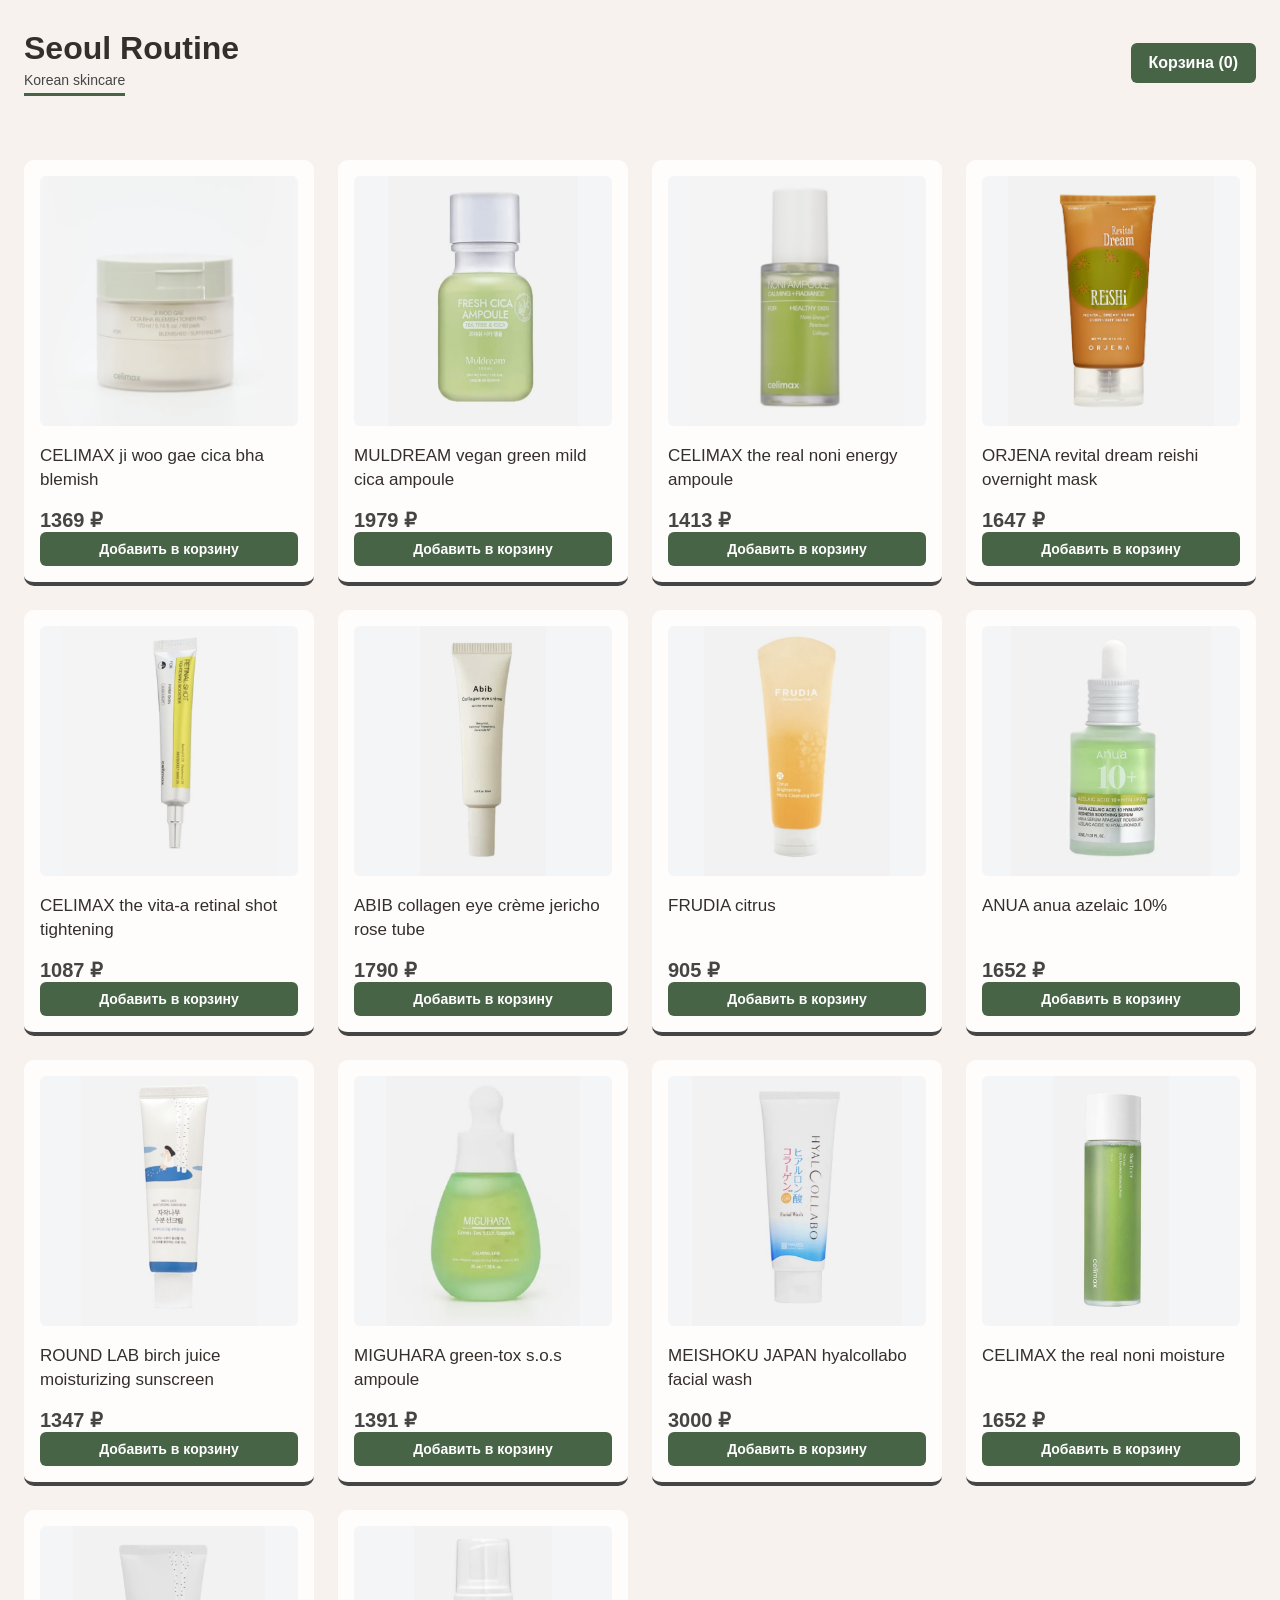
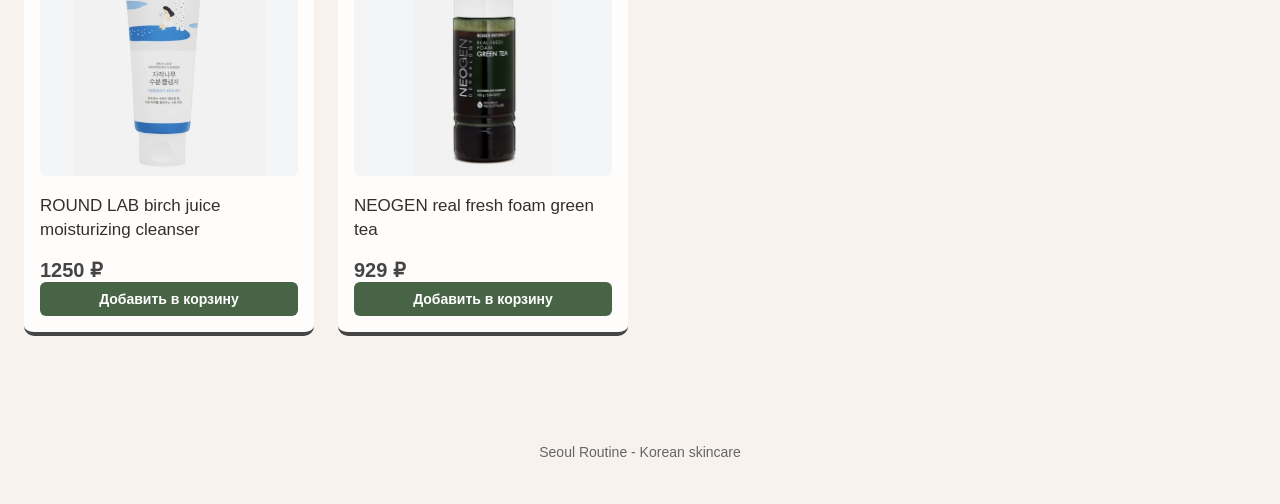
<file: index.html>
<!DOCTYPE html>
<html lang="ru">
<head>
  <meta charset="UTF-8">
  <meta name="viewport" content="width=device-width, initial-scale=1.0">

  <title>Seoul Routine - Korean Skincare</title>

  <link rel="stylesheet" href="css/style.css">
</head>

<body>

<header>
  <div class="brand">
    <h1>Seoul Routine</h1>
    <p>Korean skincare</p>
  </div>
  <a href="cart.html">
    Корзина (<span id="cart-count">0</span>)
  </a>
</header>

<main>

  <section class="catalog">

    <div class="product-list">

      <article class="product-card" data-id="1">
        <img src="images/celimax-cica-bha.jpg"
             alt="CELIMAX ji woo gae cica bha blemish">
        <h3>CELIMAX ji woo gae cica bha blemish</h3>
        <p class="product-price">1369 ₽</p>
        <button type="button">Добавить в корзину</button>
      </article>

      <article class="product-card" data-id="2">
        <img src="images/muldream-cica-ampoule.jpg"
             alt="MULDREAM vegan green mild cica ampoule">
        <h3>MULDREAM vegan green mild cica ampoule</h3>
        <p class="product-price">1979 ₽</p>
        <button type="button">Добавить в корзину</button>
      </article>

      <article class="product-card" data-id="3">
        <img src="images/celimax-noni-energy.jpg"
             alt="CELIMAX the real noni energy ampoule">
        <h3>CELIMAX the real noni energy ampoule</h3>
        <p class="product-price">1413 ₽</p>
        <button type="button">Добавить в корзину</button>
      </article>

      <article class="product-card" data-id="4">
        <img src="images/orjena-reishi-mask.jpg"
             alt="ORJENA revital dream reishi overnight mask">
        <h3>ORJENA revital dream reishi overnight mask</h3>
        <p class="product-price">1647 ₽</p>
        <button type="button">Добавить в корзину</button>
      </article>

      <article class="product-card" data-id="5">
        <img src="images/celimax-retinal-shot.jpg"
             alt="CELIMAX the vita-a retinal shot tightening">
        <h3>CELIMAX the vita-a retinal shot tightening</h3>
        <p class="product-price">1087 ₽</p>
        <button type="button">Добавить в корзину</button>
      </article>

      <article class="product-card" data-id="6">
        <img src="images/abib-eye-creme.jpg"
             alt="ABIB collagen eye crème jericho rose tube">
        <h3>ABIB collagen eye crème jericho rose tube</h3>
        <p class="product-price">1790 ₽</p>
        <button type="button">Добавить в корзину</button>
      </article>

      <article class="product-card" data-id="7">
        <img src="images/frudia-citrus.jpg"
             alt="FRUDIA citrus">
        <h3>FRUDIA citrus</h3>
        <p class="product-price">905 ₽</p>
        <button type="button">Добавить в корзину</button>
      </article>

      <article class="product-card" data-id="8">
        <img src="images/anua-azelaic.jpg"
             alt="ANUA anua azelaic 10%">
        <h3>ANUA anua azelaic 10%</h3>
        <p class="product-price">1652 ₽</p>
        <button type="button">Добавить в корзину</button>
      </article>

      <article class="product-card" data-id="9">
        <img src="images/roundlab-sunscreen.jpg"
             alt="ROUND LAB birch juice moisturizing sunscreen">
        <h3>ROUND LAB birch juice moisturizing sunscreen</h3>
        <p class="product-price">1347 ₽</p>
        <button type="button">Добавить в корзину</button>
      </article>

      <article class="product-card" data-id="10">
        <img src="images/miguhara-green-tox.jpg"
             alt="MIGUHARA green-tox s.o.s ampoule">
        <h3>MIGUHARA green-tox s.o.s ampoule</h3>
        <p class="product-price">1391 ₽</p>
        <button type="button">Добавить в корзину</button>
      </article>

      <article class="product-card" data-id="11">
        <img src="images/meishoku-facial-wash.jpg"
             alt="MEISHOKU JAPAN hyalcollabo facial wash">
        <h3>MEISHOKU JAPAN hyalcollabo facial wash</h3>
        <p class="product-price">3000 ₽</p>
        <button type="button">Добавить в корзину</button>
      </article>

      <article class="product-card" data-id="12">
        <img src="images/celimax-noni-moisture.jpg"
             alt="CELIMAX the real noni moisture">
        <h3>CELIMAX the real noni moisture</h3>
        <p class="product-price">1652 ₽</p>
        <button type="button">Добавить в корзину</button>
      </article>

      <article class="product-card" data-id="13">
        <img src="images/roundlab-cleanser.jpg"
             alt="ROUND LAB birch juice moisturizing cleanser">
        <h3>ROUND LAB birch juice moisturizing cleanser</h3>
        <p class="product-price">1250 ₽</p>
        <button type="button">Добавить в корзину</button>
      </article>

      <article class="product-card" data-id="14">
        <img src="images/neogen-green-tea.jpg"
             alt="NEOGEN real fresh foam green tea">
        <h3>NEOGEN real fresh foam green tea</h3>
        <p class="product-price">929 ₽</p>
        <button type="button">Добавить в корзину</button>
      </article>

    </div>
  </section>

</main>

<footer>
  <p>Seoul Routine - Korean skincare</p>
</footer>

<script src="js/script.js"></script>

</body>
</html>
</file>
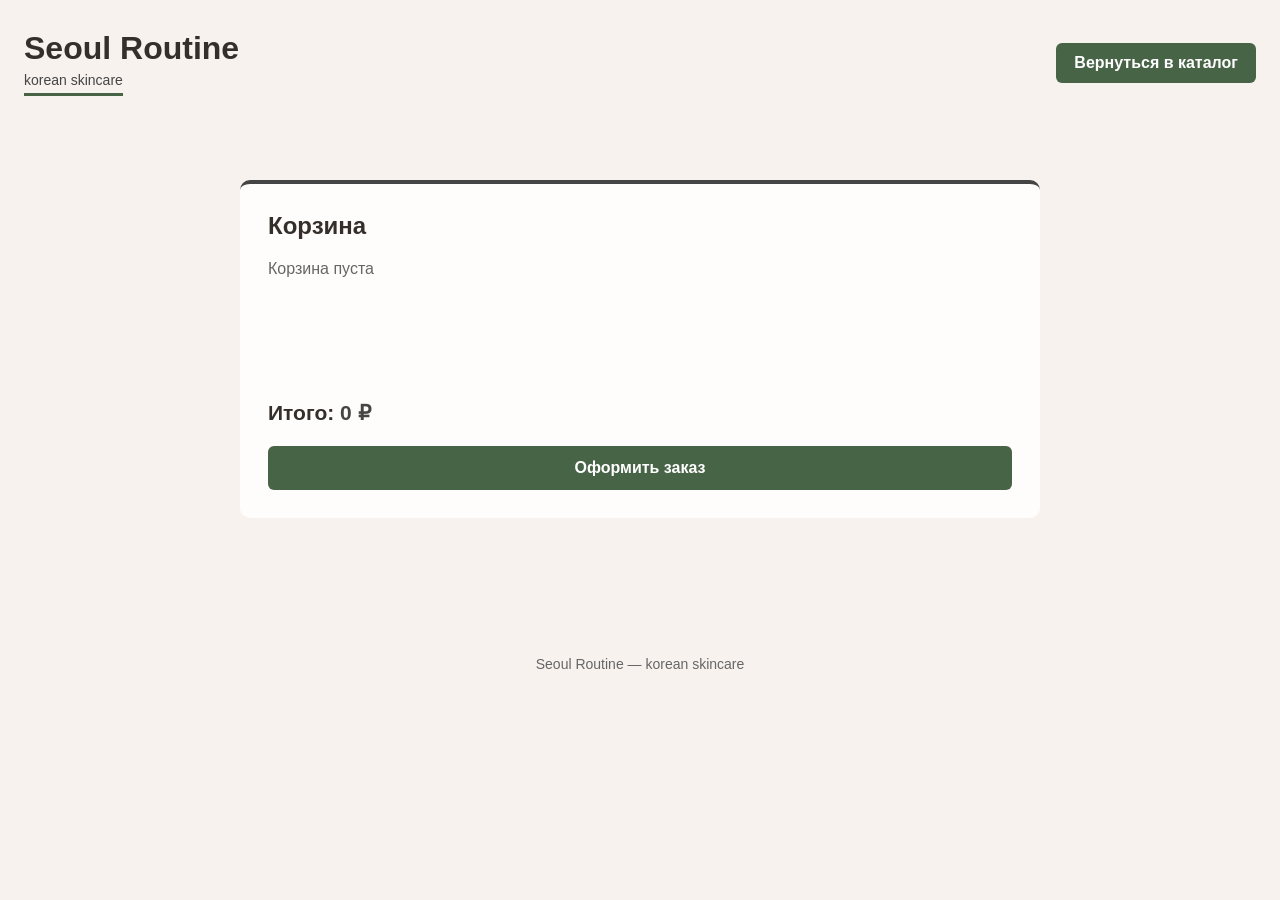
<file: cart.html>
<!DOCTYPE html>
<html lang="ru">

<head>
    <meta charset="UTF-8">
    <meta name="viewport" content="width=device-width, initial-scale=1.0">

    <title>Корзина — Seoul Routine</title>

    <link rel="stylesheet" href="css/style.css">
</head>

<body>

<header>
    <div class="brand">
        <h1>Seoul Routine</h1>
        <p>korean skincare</p>
    </div>

    <a href="index.html">Вернуться в каталог</a>
</header>

<main>

    <section class="cart">

        <h2>Корзина</h2>

        <div class="cart-items">
            <p>Корзина пуста</p>
        </div>

        <p class="cart-total">
            Итого: <span>0 ₽</span>
        </p>

        <a href="checkout.html" class="checkout-button">
            Оформить заказ
        </a>

    </section>

</main>

<footer>
    <p>Seoul Routine — korean skincare</p>
</footer>

<script src="js/cart.js"></script>

</body>
</html>
</file>
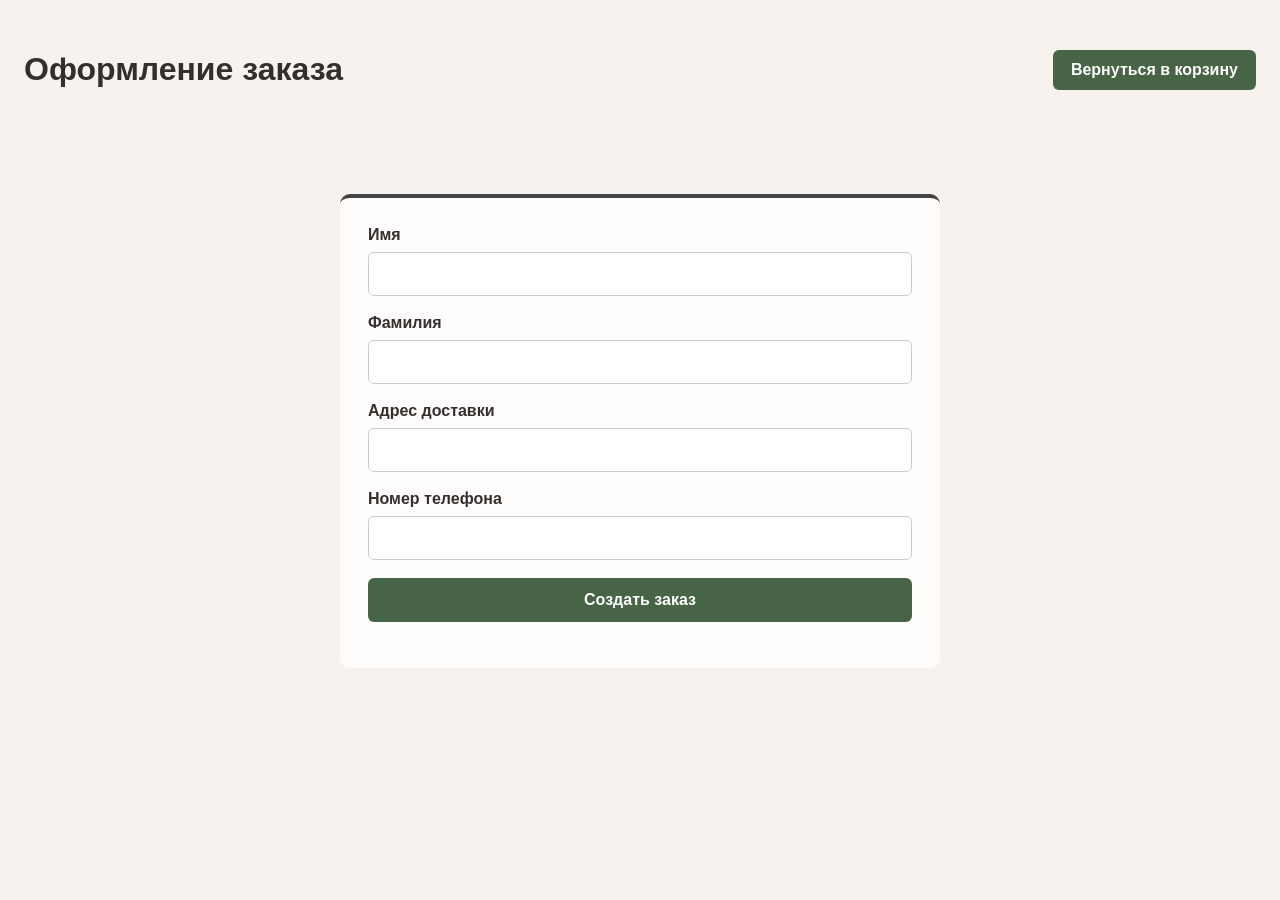
<file: checkout.html>
<!DOCTYPE html>
<html lang="ru">

<head>
    <meta charset="UTF-8">
    <meta name="viewport" content="width=device-width, initial-scale=1.0">

    <title>Оформление заказа - Seoul Routine</title>

    <link rel="stylesheet" href="css/style.css">
</head>

<body>

<header>
    <h1>Оформление заказа</h1>
    <a href="cart.html">Вернуться в корзину</a>
</header>

<main>

    <section class="checkout">

        <form id="checkout-form">

            <label>
                Имя
                <input type="text" name="firstName" required>
            </label>

            <label>
                Фамилия
                <input type="text" name="lastName" required>
            </label>

            <label>
                Адрес доставки
                <input type="text" name="address" required>
            </label>

            <label>
                Номер телефона
                <input type="tel" name="phone" required>
            </label>

            <button type="submit" class="create-order-button">
                Создать заказ
            </button>

        </form>

        <p class="order-message"></p>

    </section>

</main>

<script src="js/checkout.js"></script>

</body>
</html>
</file>
<file: css/style.css>
* {
    box-sizing: border-box;
}

body {
    margin: 0;
    font-family: Arial, sans-serif;
    color: #352f2c;
    background-color: #f7f2ee;
}

header,
main,
footer {
    max-width: 1400px;
    margin: 0 auto;
    padding: 24px;
}

header {
    display: flex;
    justify-content: space-between;
    align-items: center;
    padding-top: 30px;
    padding-bottom: 30px;
}

.brand h1 {
    margin: 0;
    font-size: 32px;
    font-weight: 600;
    color: #352f2c;
}

.brand p {
    display: inline-block;
    margin: 5px 0 0;
    padding-bottom: 5px;
    border-bottom: 3px solid #486447;
    color: #454545;
    font-size: 14px;
}

header a {
    padding: 11px 18px;
    border-radius: 6px;
    background-color: #486447;
    color: #ffffff;
    text-decoration: none;
    font-weight: 600;
}

header a:hover {
    background-color: #5f8a5b;
}

.catalog {
    margin-top: 10px;
}

.product-list {
    display: grid;
    grid-template-columns: repeat(4, 1fr);
    gap: 24px;
}

.product-card {
    display: flex;
    flex-direction: column;
    padding: 16px;
    background-color: #fffdfc;
    border-radius: 10px;
    border-bottom: 4px solid #454545;
}

.product-card img {
    width: 100%;
    height: 250px;
    object-fit: contain;
    margin-bottom: 18px;
    background-color: #f4f5f7;
    border-radius: 6px;
}

.product-card h3 {
    margin: 0 0 16px;
    min-height: 48px;
    font-size: 17px;
    line-height: 1.4;
    font-weight: 500;
}

.product-bottom {
    display: flex;
    justify-content: space-between;
    align-items: center;
    gap: 12px;
    margin-top: auto;
}

.product-price {
    margin: 0;
    color: #454545;
    font-family: Arial, Helvetica, sans-serif;
    font-size: 20px;
    font-weight: 700;
}

.product-card button {
    width: auto;
    padding: 9px 14px;
    border: none;
    border-radius: 6px;
    background-color: #486447;
    color: #ffffff;
    font-size: 14px;
    font-weight: 600;
    cursor: pointer;
}

.product-card button:hover {
    background-color: #5f8a5b;
}

.cart {
    max-width: 800px;
    margin: 30px auto;
    padding: 28px;
    background-color: #fffdfc;
    border-radius: 10px;
    border-top: 4px solid #454545;
}

.cart h2 {
    margin-top: 0;
    color: #352f2c;
}

.cart-items {
    min-height: 100px;
}

.cart-items > p {
    color: #666666;
}

.cart-item {
    display: flex;
    gap: 20px;
    padding: 20px 0;
    border-bottom: 1px solid #cccccc;
}

.cart-item img {
    width: 150px;
    height: 150px;
    object-fit: contain;
    background-color: #f4f5f7;
    border-radius: 6px;
}

.cart-item-info {
    flex: 1;
}

.cart-item-info h3 {
    margin-top: 0;
    margin-bottom: 10px;
}

.cart-item-info p {
    color: #454545;
    font-weight: bold;
}

.quantity {
    display: flex;
    align-items: center;
    gap: 12px;
    margin: 15px 0;
}

.quantity button {
    width: 34px;
    height: 34px;
    border: none;
    border-radius: 5px;
    background-color: #486447;
    color: #ffffff;
    font-size: 16px;
    cursor: pointer;
}

.quantity button:hover {
    background-color: #5f8a5b;
}

.remove {
    padding: 8px 14px;
    border: none;
    border-radius: 5px;
    background-color: #486447;
    color: #ffffff;
    cursor: pointer;
}

.remove:hover {
    background-color: #5f8a5b;
}

.cart-total {
    padding-top: 20px;
    color: #352f2c;
    font-size: 21px;
    font-weight: bold;
}

.cart-total span {
    color: #454545;
}

.checkout-button {
    display: block;
    width: 100%;
    margin-top: 18px;
    padding: 13px;
    border-radius: 6px;
    background-color: #486447;
    color: #ffffff;
    text-align: center;
    text-decoration: none;
    font-weight: 600;
}

.checkout-button:hover {
    background-color: #5f8a5b;
}

.checkout {
    max-width: 600px;
    margin: 30px auto;
    padding: 28px;
    background-color: #fffdfc;
    border-radius: 10px;
    border-top: 4px solid #454545;
}

.checkout h2 {
    margin-top: 0;
    color: #352f2c;
}

#checkout-form {
    display: flex;
    flex-direction: column;
    gap: 18px;
}

#checkout-form label {
    display: flex;
    flex-direction: column;
    gap: 8px;
    color: #352f2c;
    font-weight: bold;
}

#checkout-form input {
    padding: 12px;
    border: 1px solid #cccccc;
    border-radius: 6px;
    background-color: white;
    color: #352f2c;
    font-size: 16px;
}

#checkout-form input:focus {
    outline: 2px solid #486447;
    border-color: transparent;
}

.create-order-button {
    padding: 13px;
    border: none;
    border-radius: 6px;
    background-color: #486447;
    color: #ffffff;
    font-size: 16px;
    font-weight: 600;
    cursor: pointer;
}

.create-order-button:hover {
    background-color: #5f8a5b;
}

.order-message {
    font-size: 18px;
    font-weight: bold;
    color: #486447;
}

footer {
    margin-top: 40px;
    padding-top: 30px;
    padding-bottom: 30px;
    color: #666666;
    text-align: center;
    font-size: 14px;
}

@media (max-width: 1024px) {
    .product-list {
        grid-template-columns: repeat(2, 1fr);
        gap: 20px;
    }

    .product-card img {
        height: 230px;
    }
}

@media (max-width: 600px) {
    header,
    main,
    footer {
        padding-left: 16px;
        padding-right: 16px;
    }

    header {
        flex-direction: column;
        align-items: stretch;
        gap: 18px;
    }

    .brand h1 {
        font-size: 28px;
    }

    header a {
        text-align: center;
    }

    .product-list {
        grid-template-columns: 1fr;
        gap: 16px;
    }

    .product-card {
        padding: 16px;
    }

    .product-card img {
        height: 220px;
    }

    .product-card h3 {
        min-height: 0;
        font-size: 17px;
    }

    .product-bottom {
        gap: 10px;
    }

    .product-price {
        font-size: 20px;
    }

    .product-card button {
        padding: 9px 13px;
    }

    .cart {
        margin: 15px auto;
        padding: 18px;
    }

    .cart-item {
        flex-direction: column;
    }

    .cart-item img {
        width: 100%;
        height: 180px;
    }

    .cart-total {
        font-size: 20px;
    }

    .checkout {
        margin: 15px auto;
        padding: 20px;
    }

    .create-order-button {
        width: 100%;
    }
}
</file>
